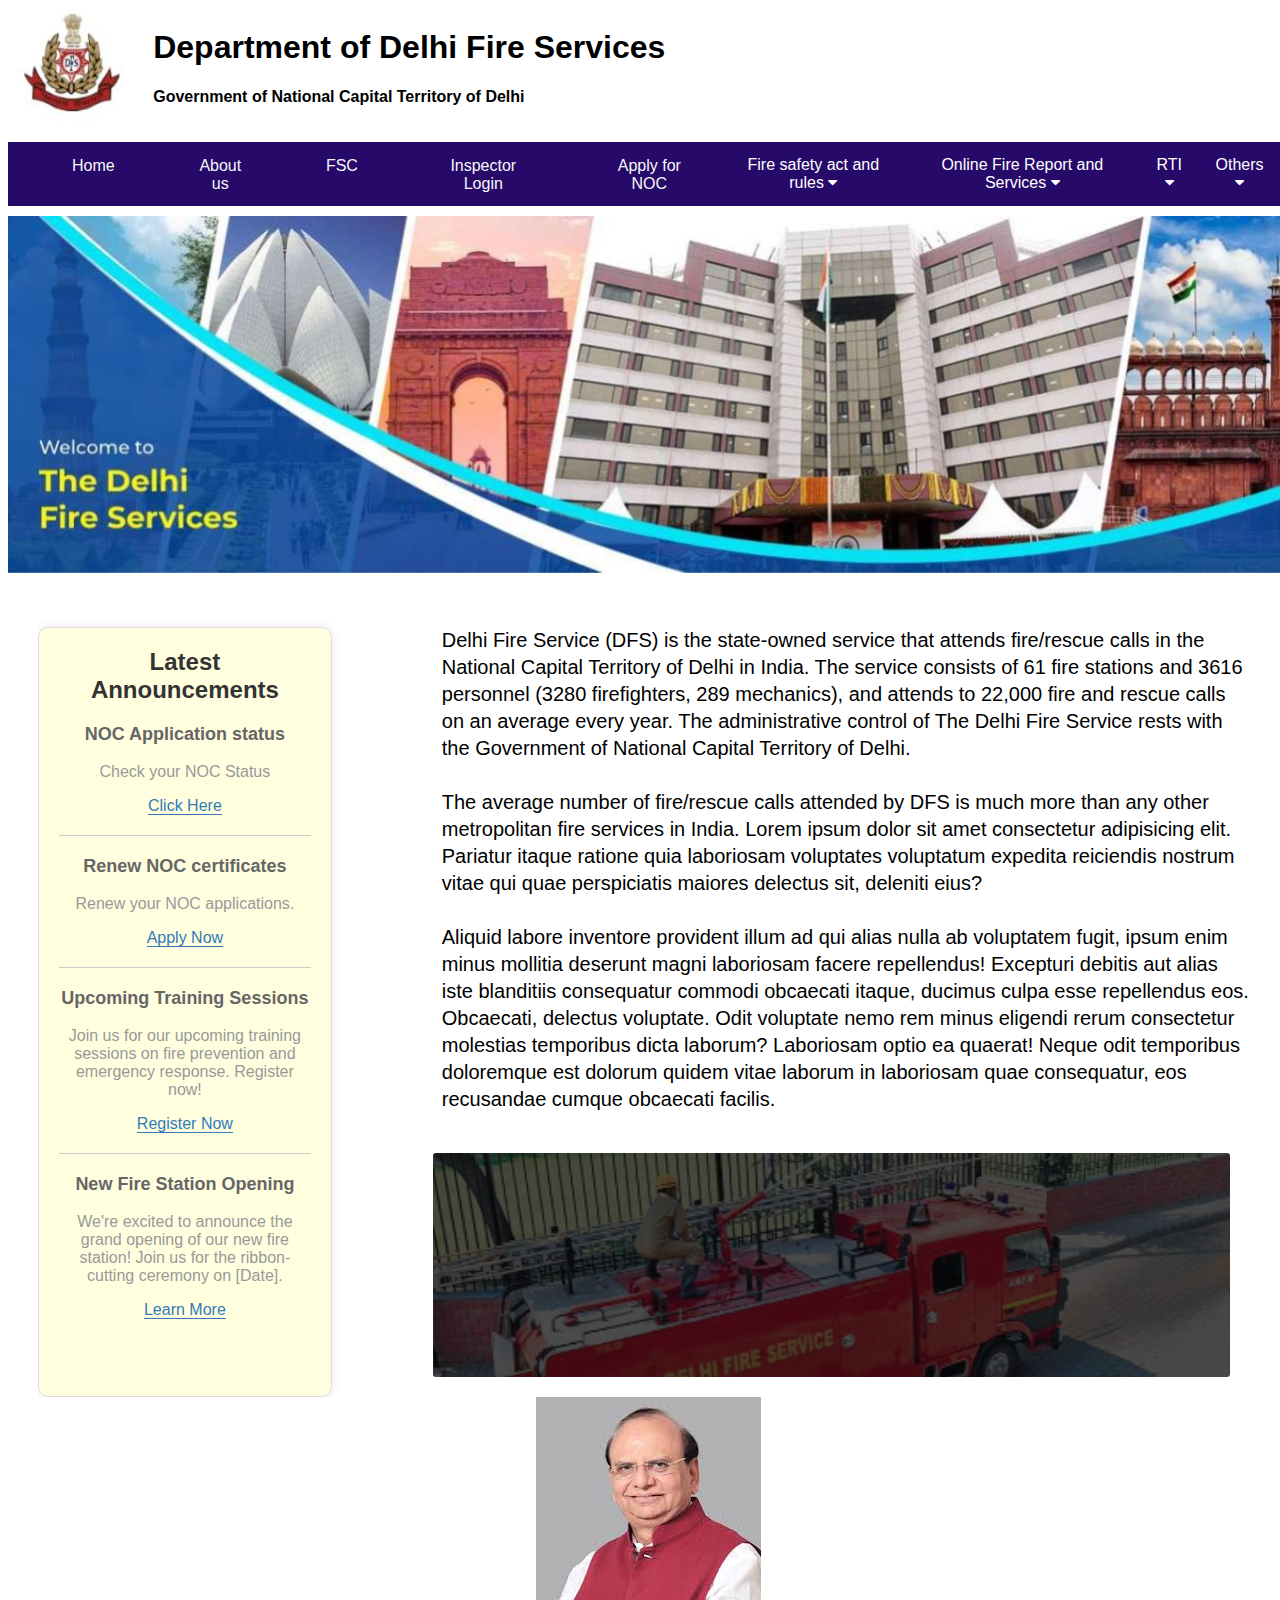
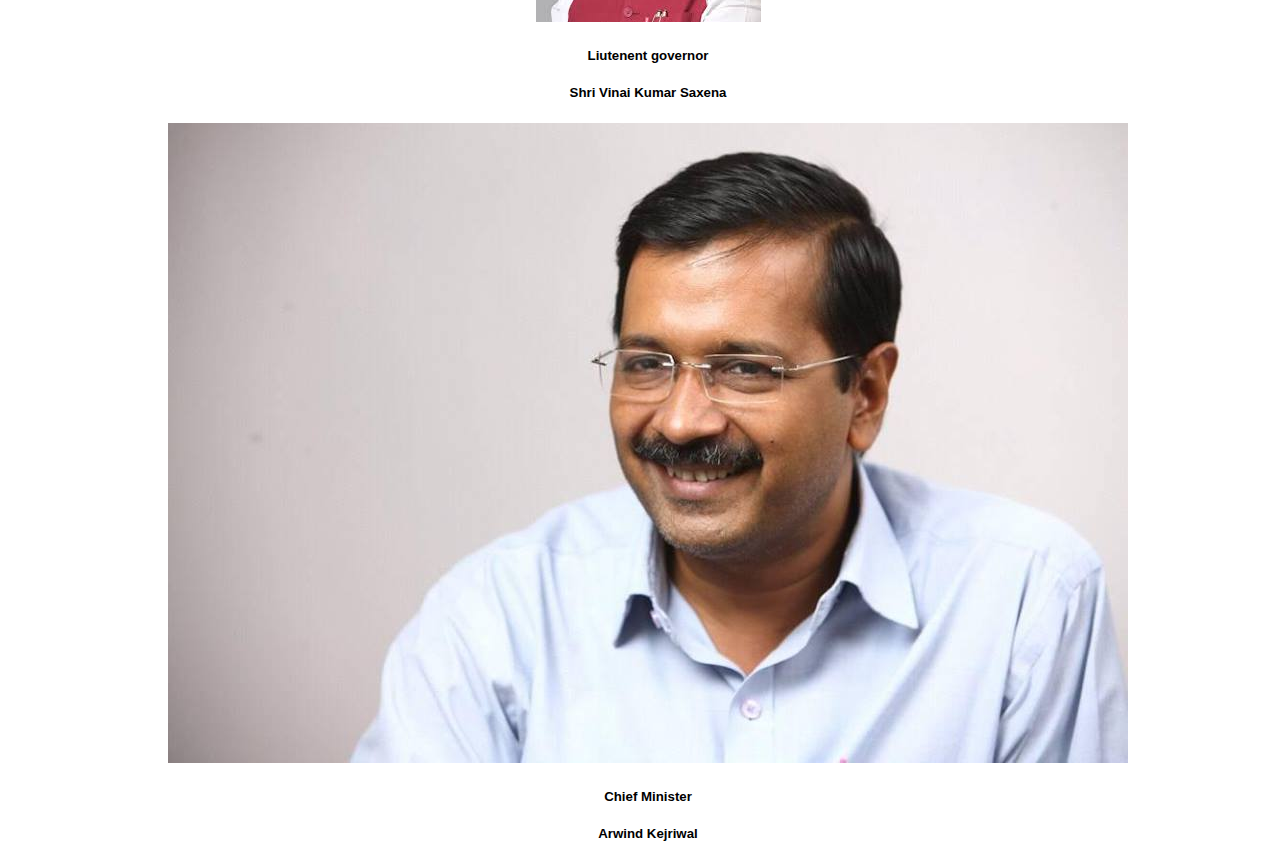
<file: index.html>
<!DOCTYPE html>

<html lang="en">
  <head>
    <meta charset="UTF-8" />
    <meta name="viewport" content="width=device-width, initial-scale=1.0" />
    <title>Department of fire services</title>
    <link
      rel="stylesheet"
      href="https://cdnjs.cloudflare.com/ajax/libs/font-awesome/4.7.0/css/font-awesome.css"
    />
    <link rel="stylesheet" href="announcement.css" />
    <link rel="stylesheet" href="style.css" />
  </head>
  <body>
    <header>
      <div class="header-content">
        <img src="images/logo.JPG" alt="DSP department logo" width="100" />
        <div class="text">
          <h1>Department of Delhi Fire Services</h1>
          <p>Government of National Capital Territory of Delhi</p>
        </div>
      </div>
    </header>

    <!-- Navigation Bar -->
    <nav class="navbar">
      <ul class="nav-links">
        <li><a href="#">Home</a></li>
        <li><a href="#">About us</a></li>
        <li><a href="#">FSC</a></li>
        <li><a href="inspection.html">Inspector Login</a></li>
        <li><a href="noc appl.html">Apply for NOC</a></li>
        <!--<li><a href="#">Fire safety act and rules</a></li>-->
        <div class="dropdown">
          <button class="dropbtn">
            Fire safety act and rules
            <i class="fa fa-caret-down"></i>
          </button>
          <div class="dropdown-content">
            <a href="#">NOC Application Form</a>
            <a href="#">Link 2</a>
            <a href="#">Link 3</a>
            <a href="#">Link 4</a>
          </div>
        </div>

        <!---- <li><a href="#">Online Fire Report and Services</a></li>-->
        <div class="dropdown">
          <button class="dropbtn">
            Online Fire Report and Services
            <i class="fa fa-caret-down"></i>
          </button>
          <div class="dropdown-content">
            <a href="#">Online Fire Report</a>
            <a href="#">Services Offered</a>
            <a href="#">News & Notice</a>
            <a href="#">Order and Circular</a>
          </div>
        </div>

        <!---- <li><a href="#">RTI</a></li>-->
        <div class="dropdown">
          <button class="dropbtn">
            RTI
            <i class="fa fa-caret-down"></i>
          </button>
          <div class="dropdown-content">
            <a href="#">RTI</a>
            <a href="#">RTI MIS</a>
            <a href="#">RTI Acts and Manual</a>
            <a href="#">Details of Information Asked under RTI </a>
            <a href="#">PIO/Appellate Authority</a>
            <a href="#">Complaint and Grievances</a>
          </div>
        </div>
        <div class="dropdown">
          <button class="dropbtn">
            Others
            <i class="fa fa-caret-down"></i>
          </button>
          <div class="dropdown-content">
            <a href="#">Tenders</a>
            <a href="#">Photo Gallery</a>
          </div>
        </div>
      </ul>
    </nav>

    <img class="image" src="images/image1.JPG" alt="" width="1500" />
    <script src="script.js"></script>
    <div class="next">
      <!-- Announcement Section -->
      <div class="announcements">
        <h2>Latest Announcements</h2>
        <ul>
          <li>
            <h3>NOC Application status</h3>
            <p>Check your NOC Status</p>
            <a href="#" class="read-more">Click Here</a>
          </li>
          <li>
            <h3>Renew NOC certificates</h3>
            <p>Renew your NOC applications.</p>
            <a href="#" class="read-more">Apply Now</a>
          </li>
          <li>
            <h3>Upcoming Training Sessions</h3>
            <p>
              Join us for our upcoming training sessions on fire prevention and
              emergency response. Register now!
            </p>
            <a href="#" class="read-more">Register Now</a>
          </li>
          <li>
            <h3>New Fire Station Opening</h3>
            <p>
              We're excited to announce the grand opening of our new fire
              station! Join us for the ribbon-cutting ceremony on [Date].
            </p>
            <a href="#" class="read-more">Learn More</a>
          </li>
        </ul>
      </div>

      <div class="about">
        <div class="text">
          Delhi Fire Service (DFS) is the state-owned service that attends
          fire/rescue calls in the National Capital Territory of Delhi in India.
          The service consists of 61 fire stations and 3616 personnel (3280
          firefighters, 289 mechanics), and attends to 22,000 fire and rescue
          calls on an average every year. The administrative control of The
          Delhi Fire Service rests with the Government of National Capital
          Territory of Delhi. <br />
          <br />
          The average number of fire/rescue calls attended by DFS is much more
          than any other metropolitan fire services in India. Lorem ipsum dolor
          sit amet consectetur adipisicing elit. Pariatur itaque ratione quia
          laboriosam voluptates voluptatum expedita reiciendis nostrum vitae qui
          quae perspiciatis maiores delectus sit, deleniti eius?<br />
          <br />
          Aliquid labore inventore provident illum ad qui alias nulla ab
          voluptatem fugit, ipsum enim minus mollitia deserunt magni laboriosam
          facere repellendus! Excepturi debitis aut alias iste blanditiis
          consequatur commodi obcaecati itaque, ducimus culpa esse repellendus
          eos. Obcaecati, delectus voluptate. Odit voluptate nemo rem minus
          eligendi rerum consectetur molestias temporibus dicta laborum?
          Laboriosam optio ea quaerat! Neque odit temporibus doloremque est
          dolorum quidem vitae laborum in laboriosam quae consequatur, eos
          recusandae cumque obcaecati facilis.
        </div>
        <div class="firestation">
          <h3>Recruitments Open</h3>
          <h3>Join us today !</h3>
        </div>
      </div>
    </div>

    <div class="cm">
      <div class="gov">
        <div class="img"><img src="images/gov.jpeg" /></div>
        <div class="details">
          <h5>Liutenent governor</h5>
          <h5>Shri Vinai Kumar Saxena</h5>
        </div>
      </div>
      <div class="gov">
        <img src="images/kj.jpg" />
        <h5>Chief Minister</h5>
        <h5>Arwind Kejriwal</h5>
      </div>
    </div>
  </body>
</html>
</file>
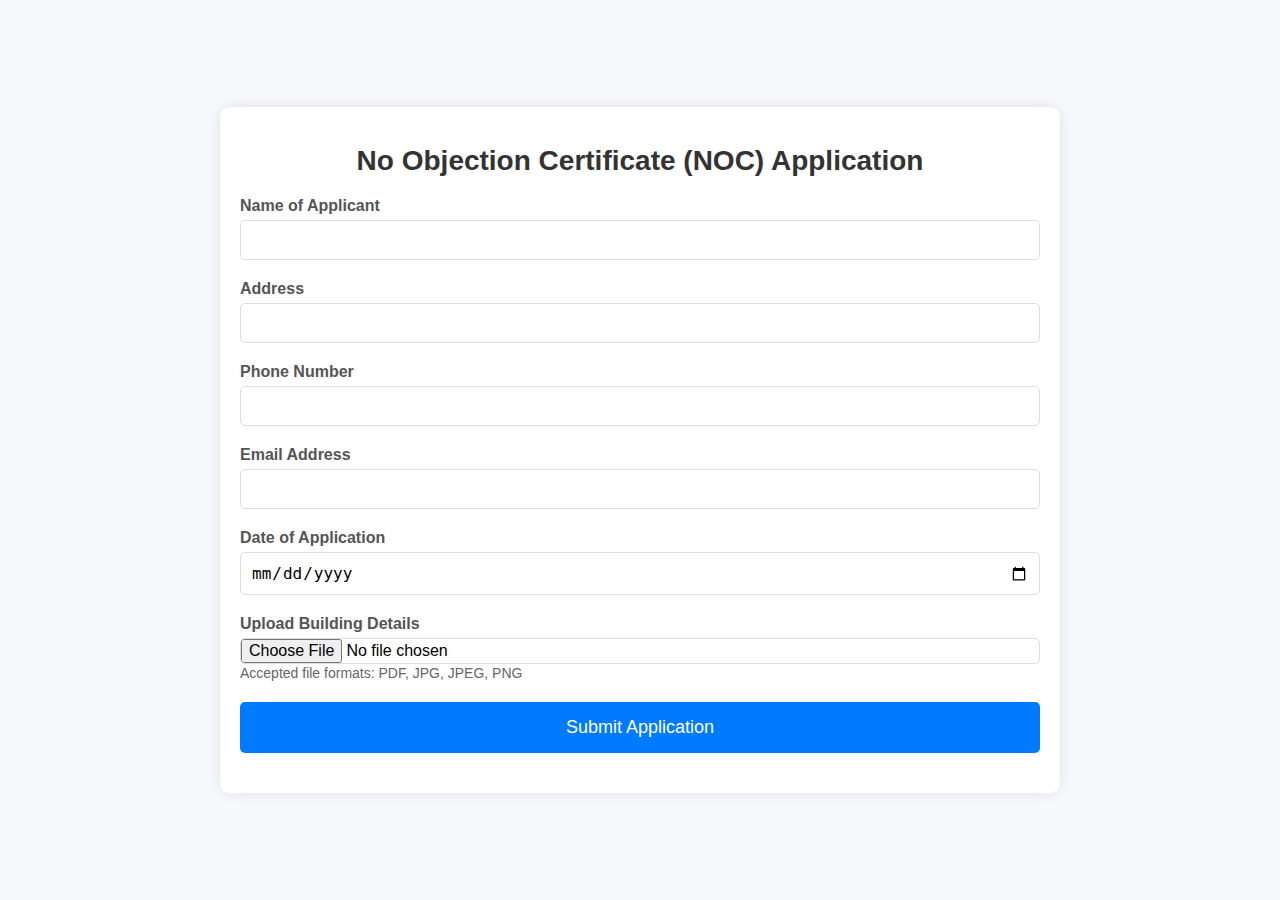
<file: noc appl.html>
<!DOCTYPE html>
<html lang="en">
<head>
    <meta charset="UTF-8">
    <meta name="viewport" content="width=device-width, initial-scale=1.0">
    <title>NOC Application Form</title>
    <style>
        body {
            font-family: Arial, sans-serif;
            background-color: #f7f9fc;
            margin: 0;
            padding: 0;
            display: flex;
            justify-content: center;
            align-items: center;
            min-height: 100vh;
        }
        .container {
            width: 100%;
            max-width: 800px;
            background: #ffffff;
            padding: 20px;
            border-radius: 10px;
            box-shadow: 0 0 15px rgba(0, 0, 0, 0.1);
            margin: 20px;
        }
        h1 {
            font-size: 28px;
            margin-bottom: 20px;
            color: #333;
            text-align: center;
        }
        .form-group {
            margin-bottom: 20px;
        }
        .form-group label {
            display: block;
            font-weight: bold;
            margin-bottom: 5px;
            color: #555;
        }
        .form-group input, .form-group textarea, .form-group select {
            width: 100%;
            padding: 10px;
            border: 1px solid #ddd;
            border-radius: 5px;
            box-sizing: border-box;
            font-size: 16px;
        }
        .form-group textarea {
            resize: vertical;
            min-height: 100px;
        }
        .form-group input[type="file"] {
            padding: 0;
        }
        .form-group button {
            background-color: #007bff;
            color: white;
            border: none;
            padding: 15px;
            font-size: 18px;
            cursor: pointer;
            border-radius: 5px;
            width: 100%;
            transition: background-color 0.3s ease;
        }
        .form-group button:hover {
            background-color: #0056b3;
        }
        .form-group .file-label {
            font-size: 16px;
            margin-bottom: 5px;
            display: block;
        }
        .form-group .file-info {
            font-size: 14px;
            color: #666;
        }
        #applicantId, #thankYouMessage {
            font-size: 18px;
            font-weight: bold;
            color: #333;
            margin-top: 20px;
            text-align: center;
        }
        @media (max-width: 600px) {
            .container {
                padding: 15px;
            }
            .form-group button {
                font-size: 16px;
            }
        }
    </style>
</head>
<body>
    <div class="container">
        <h1>No Objection Certificate (NOC) Application</h1>
        <form id="nocForm" enctype="multipart/form-data">
            <div class="form-group">
                <label for="name">Name of Applicant</label>
                <input type="text" id="name" name="name" required>
            </div>
            <div class="form-group">
                <label for="address">Address</label>
                <input type="text" id="address" name="address" required>
            </div>
            <div class="form-group">
                <label for="phone">Phone Number</label>
                <input type="tel" id="phone" name="phone" required>
            </div>
            <div class="form-group">
                <label for="email">Email Address</label>
                <input type="email" id="email" name="email" required>
            </div>
            <div class="form-group">
                <label for="date">Date of Application</label>
                <input type="date" id="date" name="date" required>
            </div>
            <div class="form-group">
                <label class="file-label" for="buildingDetails">Upload Building Details</label>
                <input type="file" id="buildingDetails" name="buildingDetails" accept=".pdf,.jpg,.jpeg,.png" required>
                <small class="file-info">Accepted file formats: PDF, JPG, JPEG, PNG</small>
            </div>
            <div class="form-group">
                <button type="submit">Submit Application</button>
            </div>
        </form>
        <p id="applicantId"></p>
        <p id="thankYouMessage"></p>
    </div>

    <script>
        document.getElementById('nocForm').addEventListener('submit', function(event) {
            event.preventDefault();

            // Create a FormData object to handle file uploads
            const formData = new FormData(this);

            // Send form data to the server
            fetch('/submit-noc-application', {
                method: 'POST',
                body: formData
            })
            .then(response => response.json())
            .then(data => {
                if (data.success) {
                    // Display the applicant ID and thank you message
                    document.getElementById('applicantId').textContent = 'Your Applicant ID is: ' + data.applicantId;
                    document.getElementById('thankYouMessage').textContent = 'Thank you for applying! We will get back to you soon.';
                } else {
                    document.getElementById('thankYouMessage').textContent = 'There was an error processing your application. Please try again.';
                }
            })
            .catch(error => {
                console.error('Error:', error);
                document.getElementById('thankYouMessage').textContent = 'There was an error processing your application. Please try again.';
            });
        });
    </script>
</body>
</html>
</file>
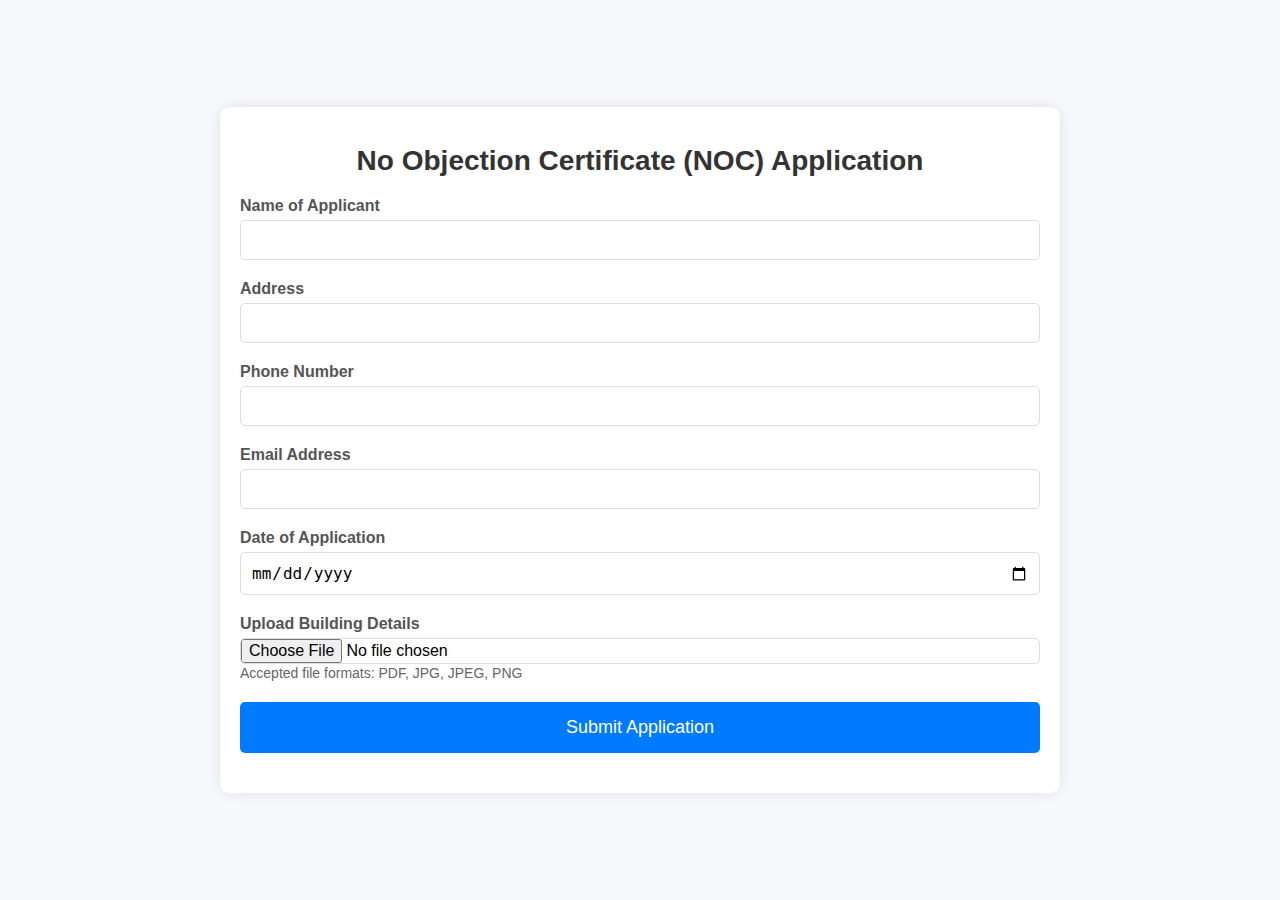
<file: nocapplication.html>
<!DOCTYPE html>
<html lang="en">
<head>
    <meta charset="UTF-8">
    <meta name="viewport" content="width=device-width, initial-scale=1.0">
    <title>NOC Application Form</title>
    <style>
        body {
            font-family: Arial, sans-serif;
            background-color: #f7f9fc;
            margin: 0;
            padding: 0;
            display: flex;
            justify-content: center;
            align-items: center;
            min-height: 100vh;
        }
        .container {
            width: 100%;
            max-width: 800px;
            background: #ffffff;
            padding: 20px;
            border-radius: 10px;
            box-shadow: 0 0 15px rgba(0, 0, 0, 0.1);
            margin: 20px;
        }
        h1 {
            font-size: 28px;
            margin-bottom: 20px;
            color: #333;
            text-align: center;
        }
        .form-group {
            margin-bottom: 20px;
        }
        .form-group label {
            display: block;
            font-weight: bold;
            margin-bottom: 5px;
            color: #555;
        }
        .form-group input, .form-group textarea, .form-group select {
            width: 100%;
            padding: 10px;
            border: 1px solid #ddd;
            border-radius: 5px;
            box-sizing: border-box;
            font-size: 16px;
        }
        .form-group textarea {
            resize: vertical;
            min-height: 100px;
        }
        .form-group input[type="file"] {
            padding: 0;
        }
        .form-group button {
            background-color: #007bff;
            color: white;
            border: none;
            padding: 15px;
            font-size: 18px;
            cursor: pointer;
            border-radius: 5px;
            width: 100%;
            transition: background-color 0.3s ease;
        }
        .form-group button:hover {
            background-color: #0056b3;
        }
        .form-group .file-label {
            font-size: 16px;
            margin-bottom: 5px;
            display: block;
        }
        .form-group .file-info {
            font-size: 14px;
            color: #666;
        }
        @media (max-width: 600px) {
            .container {
                padding: 15px;
            }
            .form-group button {
                font-size: 16px;
            }
        }
    </style>
</head>
<body>
    <div class="container">
        <h1>No Objection Certificate (NOC) Application</h1>
        <form action="/submit-noc-application" method="POST" enctype="multipart/form-data">
            <div class="form-group">
                <label for="name">Name of Applicant</label>
                <input type="text" id="name" name="name" required>
            </div>
            <div class="form-group">
                <label for="address">Address</label>
                <input type="text" id="address" name="address" required>
            </div>
            <div class="form-group">
                <label for="phone">Phone Number</label>
                <input type="tel" id="phone" name="phone" required>
            </div>
            <div class="form-group">
                <label for="email">Email Address</label>
                <input type="email" id="email" name="email" required>
            </div>
            <div class="form-group">
                <label for="date">Date of Application</label>
                <input type="date" id="date" name="date" required>
            </div>
            <div class="form-group">
                <label class="file-label" for="buildingDetails">Upload Building Details</label>
                <input type="file" id="buildingDetails" name="buildingDetails" accept=".pdf,.jpg,.jpeg,.png" required>
                <small class="file-info">Accepted file formats: PDF, JPG, JPEG, PNG</small>
            </div>
            <div class="form-group">
                <button type="submit">Submit Application</button>
            </div>
        </form>
    </div>
</body>
</html>
</file>
<file: announcement.css>
/* Announcement Section Styles */
.announcements {
    background-color: #f7f7f7;
    padding: 20px;
    border: 1px solid #ddd;
    border-radius: 10px;
    box-shadow: 0 0 10px rgba(0, 0, 0, 0.1);
  }
  
  .announcements h2 {
    font-size: 24px;
    margin-top: 0;
    color: #333;
    transition:0.5s;
    
  }
  .announcements h2:hover {
    font-size: 28px;
    margin-top: 0;
    color: red;
    
    
  }

  
  .announcements ul {
    list-style: none;
    padding: 0;
    margin: 0;
  }
  
  .announcements li {
    margin-bottom: 20px;
    padding-bottom: 20px;
    border-bottom: 1px solid #ccc;
    transition:0.5s;
  }
  .announcements li:hover{
padding-top:20px;
padding-bottom:20px;

  }
  
  .announcements li:last-child {
    border-bottom: none;
  }
  
  .announcements h3 {
    font-size: 18px;
    margin-top: 0;
    color: #666;
  }
  
  .announcements p {
    font-size: 16px;
    color: #999;
  }
  
  .read-more {
    font-size: 16px;
    color: #337ab7;
    text-decoration: none;
    border-bottom: 1px solid #337ab7;
  }
  
  .read-more:hover {
    color: #23527c;
    border-bottom: 1px solid #23527c;
  }
  .next{

    display:flex;
    overflow:hidden;
    width:95%;
    margin:auto;
    margin-left:30px;
    padding-top:50px;
   
  }
  .announcements{
    margin-right:0px;
    flex-basis:30%;
    background-color: lightyellow;
    ;
  }
  .about{
    display:block;
    margin-left:80px;
   width:100%;
    font-size:20px;
    margin-right:3px;
    line-height:27px;
    text-align:center;
    padding-bottom:20px;
  }
  .about img{
    width:120%;
  }
  .firestation
  {background: linear-gradient(rgba(0,0,0,0.7),rgba(0,0,0,0.7)),url("images/delhi_fire_service.png");
    background-position:center;
    margin:auto;
    width:95%;
    background-size:cover;
    padding-top:20px;
    padding:50px 0;
    text-align:center;
    border-radius:3px;
    margin-top:40px;
    transition:1s;
  }
  .firestation:hover
    {background: linear-gradient(rgba(0,0,0,0.7),rgba(0,0,0,0.7)),url("images/delhi_fire_service.png");
        background-position:center;
        margin:auto;
        width:95%;
        background-size:cover;
        padding-top:20px;
        padding:80px 0;
        text-align:center;
        border-radius:3px;
        margin-top:40px;
      
  }
  .firestation h3{
    color:transparent;
transition:0.5s;}
 .firestation:hover h3{
    color:white;
    line-height:22px;
    text-align:center;
 }
</file>
<file: style.css>
/* styles.css */

/* General Styling */
body {
    font-family: Arial, sans-serif;
    
    padding: 0;
    width:100%;
    text-align: center;
}
.color_bar{
  color:#260969;
  width:2px;
}

/* Navigation Bar Styling */
.navbar {
    background-color: #260969;
    overflow: hidden;
    margin-top: 20px;
   
    padding: 0 10px;
    width:98.7%;

}

/* Navigation Links Styling */
.nav-links {
    list-style: none;
    margin: 0px;
    margin-left:1px;
    display:flex;
    flex-basis: 32%;
    padding-left:2px;
padding-right:2px;

}

/* Individual Link Styling */
.nav-links li {
   
    padding-left:18px;
padding-right:18px;
}

.nav-links a {
    display: block;
    text-align: center;
    color: rgb(247, 247, 247);
    font-family:Arial, Helvetica, sans-serif;
    text-decoration: none;
    padding: 10px 7px; 
    padding-top:15px;
    padding-right:13px;
    padding-left:13px;
    font-size: medium;
    margin-left:20px;
    transition:0.5s;
}

/* Link Hover Effect */

.nav-links a:hover, .dropbtn:hover {
    background-color: #0c80e58e;
padding:10px 13px;
padding-top:15px;
padding-bottom:13px;

}
.dropdown {
    float: left;
    overflow: hidden;
  }
  .dropbtn{
    padding:0px 2px;
  }
  
  .dropdown .dropbtn {
    font-size: 16px;
    border: none;
    outline: none;
    color: white;
    padding: 14px 16px;
    background-color: inherit;
    font-family: inherit;
    margin: 0;
  }
  
  .dropdown-content {
    display: none;
    position: absolute;
    background-color: #f9f9f9;
    min-width: 160px;
    box-shadow: 0px 8px 16px 0px rgba(0,0,0,0.2);
    z-index: 1;
  }
  
  .dropdown-content a {
    float: none;
    color: black;
    padding: 12px 16px;
    text-decoration: none;
    display: block;
    text-align: left;
  }
  
  .dropdown-content a:hover {
    background-color: #ddd;
  }
  
  .dropdown:hover .dropdown-content {
    display: block;
  }
  .image{
    width:100%;
    margin:auto;
    margin-top:10px;flex:100%;
    
  }
  .header-content{
    display:flex;
    flex-basis:50%;
    margin-bottom:6px;
    margin-top:8px;

  }
  .header-content img{
    flex-basis:9%;
  }
  .text{
    text-align: left;
    margin-left:30px;
  }
  .text p{
    font-weight:600;
  }
</file>
